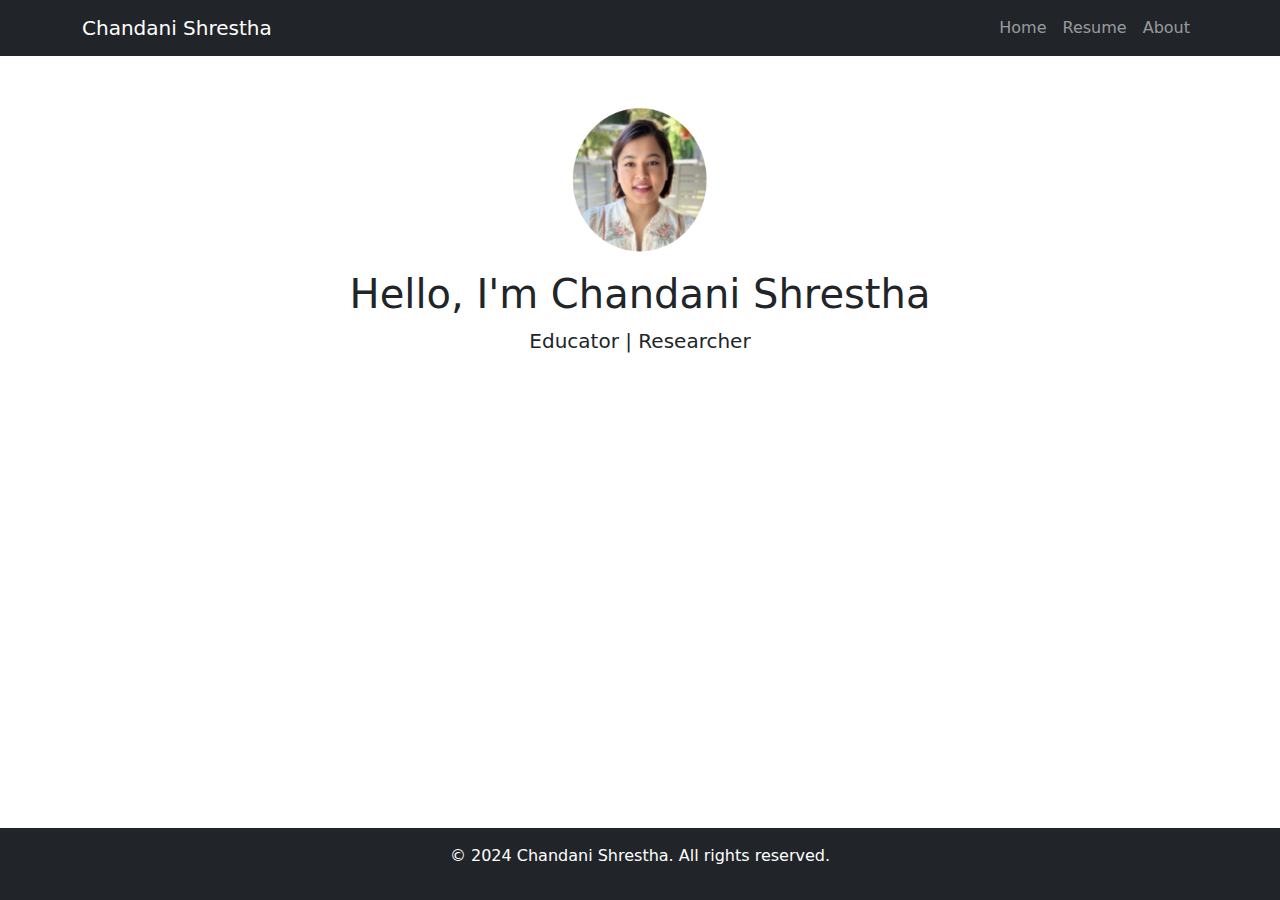
<file: index.html>
<!DOCTYPE html>
<html lang="en">
<head>
  <meta charset="UTF-8">
  <meta name="viewport" content="width=device-width, initial-scale=1.0">
  <title>Portfolio - Chandani Shrestha</title>
  <link rel="stylesheet" href="style.css">
  <link rel="stylesheet" href="https://cdn.jsdelivr.net/npm/bootstrap@5.3.2/dist/css/bootstrap.min.css">
</head>
<body>
  <nav class="navbar navbar-expand-lg navbar-dark bg-dark">
    <div class="container">
      <a class="navbar-brand" href="#">Chandani Shrestha</a>
      <button class="navbar-toggler" type="button" data-bs-toggle="collapse" data-bs-target="#navbarNav">
        <span class="navbar-toggler-icon"></span>
      </button>
      <div class="collapse navbar-collapse" id="navbarNav">
        <ul class="navbar-nav ms-auto">
          <li class="nav-item"><a class="nav-link" href="index.html">Home</a></li>
          <li class="nav-item"><a class="nav-link" href="resume.html">Resume</a></li>
          <li class="nav-item"><a class="nav-link" href="about.html">About</a></li>
        </ul>
      </div>
    </div>
  </nav>

  <div class="container text-center my-5">
    <img src="assets/shrestha.png" alt="Your Image" class="rounded-circle" width="150" height="150">
    <h1 class="mt-3">Hello, I'm Chandani Shrestha</h1>
    <p class="lead">Educator | Researcher</p>
  </div>

  <footer class="text-center bg-dark text-white py-3">
    <p>&copy; 2024 Chandani Shrestha. All rights reserved.</p>
  </footer>
</body>
</html>
</file>
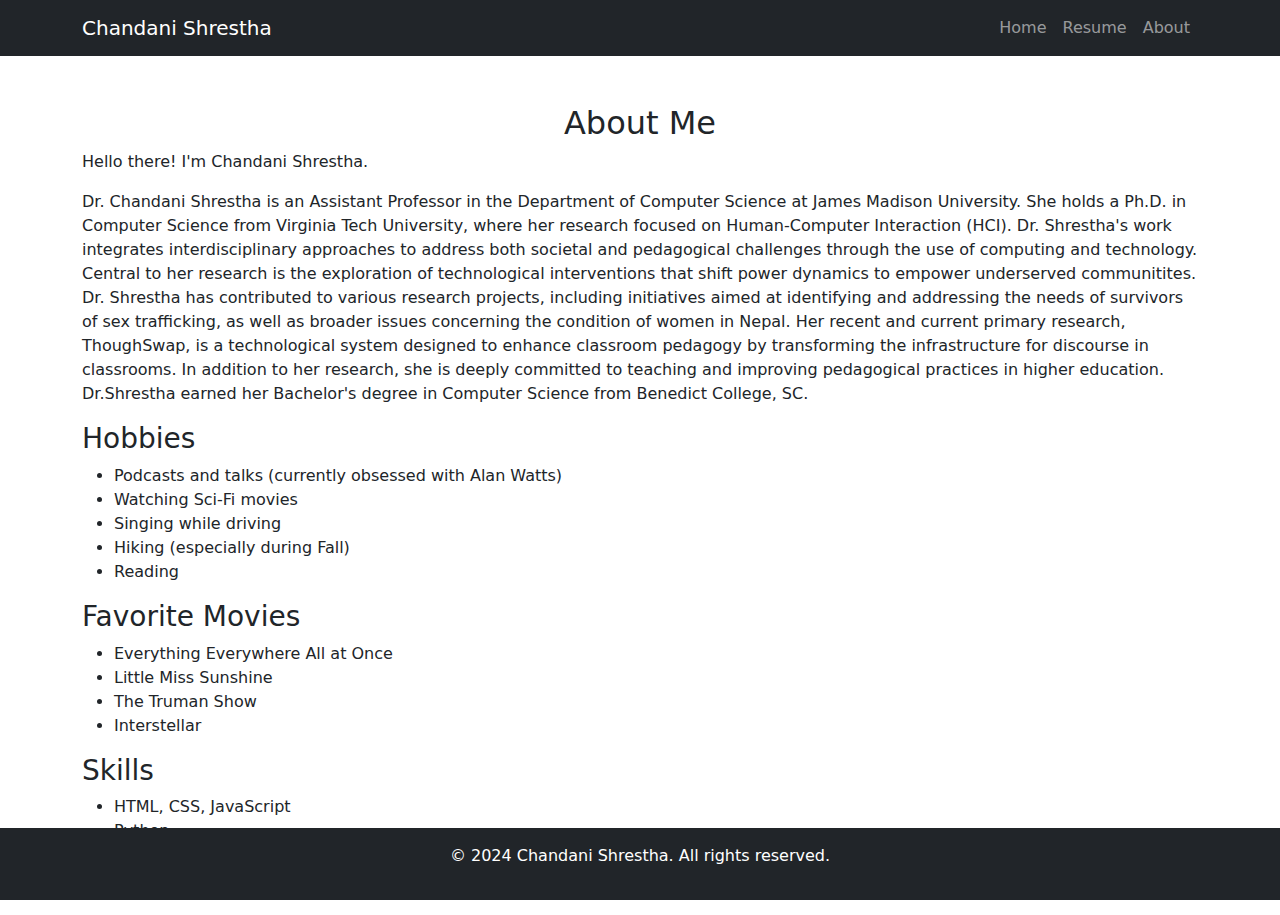
<file: about.html>
<!DOCTYPE html>
<html lang="en">
<head>
  <meta charset="UTF-8">
  <meta name="viewport" content="width=device-width, initial-scale=1.0">
  <title>About Me</title>
  <link rel="stylesheet" href="style.css">
  <link rel="stylesheet" href="https://cdn.jsdelivr.net/npm/bootstrap@5.3.2/dist/css/bootstrap.min.css">
</head>
<body>
  <nav class="navbar navbar-expand-lg navbar-dark bg-dark">
    <div class="container">
      <a class="navbar-brand" href="#">Chandani Shrestha</a>
      <div class="collapse navbar-collapse" id="navbarNav">
        <ul class="navbar-nav ms-auto">
          <li class="nav-item"><a class="nav-link" href="index.html">Home</a></li>
          <li class="nav-item"><a class="nav-link" href="resume.html">Resume</a></li>
          <li class="nav-item"><a class="nav-link" href="about.html">About</a></li>
        </ul>
      </div>
    </div>
  </nav>

  <div class="container my-5">
    <h2 class="text-center">About Me</h2>
    <p>Hello there! I'm Chandani Shrestha.</p>
    <p>Dr. Chandani Shrestha is an Assistant Professor in the Department of Computer Science at James Madison University. 
    She holds a Ph.D. in Computer Science from Virginia Tech University, where her research focused on Human-Computer Interaction (HCI). 
    Dr. Shrestha's work integrates interdisciplinary approaches to address both societal and pedagogical challenges through the use of computing and technology. 
    Central to her research is the exploration of technological interventions that shift power dynamics to empower underserved communitites. 
    Dr. Shrestha has contributed to various research projects, including initiatives aimed at identifying and addressing the needs of survivors 
    of sex trafficking, as well as broader issues concerning the condition of women in Nepal. Her recent and current primary research, ThoughSwap, is a technological system designed to enhance classroom pedagogy by transforming the infrastructure for discourse in classrooms. In addition to her research, she is deeply committed to teaching and improving pedagogical practices in higher education. 
    Dr.Shrestha earned her Bachelor's degree in Computer Science from Benedict College, SC.<p></p>

    <h3>Hobbies</h3>
    <ul>
      <li>Podcasts and talks (currently obsessed with Alan Watts) </li>
      <li>Watching Sci-Fi movies</li>
      <li>Singing while driving</li>
      <li>Hiking (especially during Fall)</li>
      <li>Reading</li>
    </ul>

    <h3>Favorite Movies</h3>
    <ul>
      <li>Everything Everywhere All at Once</li>
      <li>Little Miss Sunshine</li>
      <li>The Truman Show</li>
      <li>Interstellar</li>
    </ul>

    <h3>Skills</h3>
    <ul>
      <li>HTML, CSS, JavaScript</li>
      <li>Python</li>
      <li>Java</li>
    </ul>
  </div>

  <footer class="text-center bg-dark text-white py-3">
    <p>&copy; 2024 Chandani Shrestha. All rights reserved.</p>
  </footer>
</body>
</html>
</file>
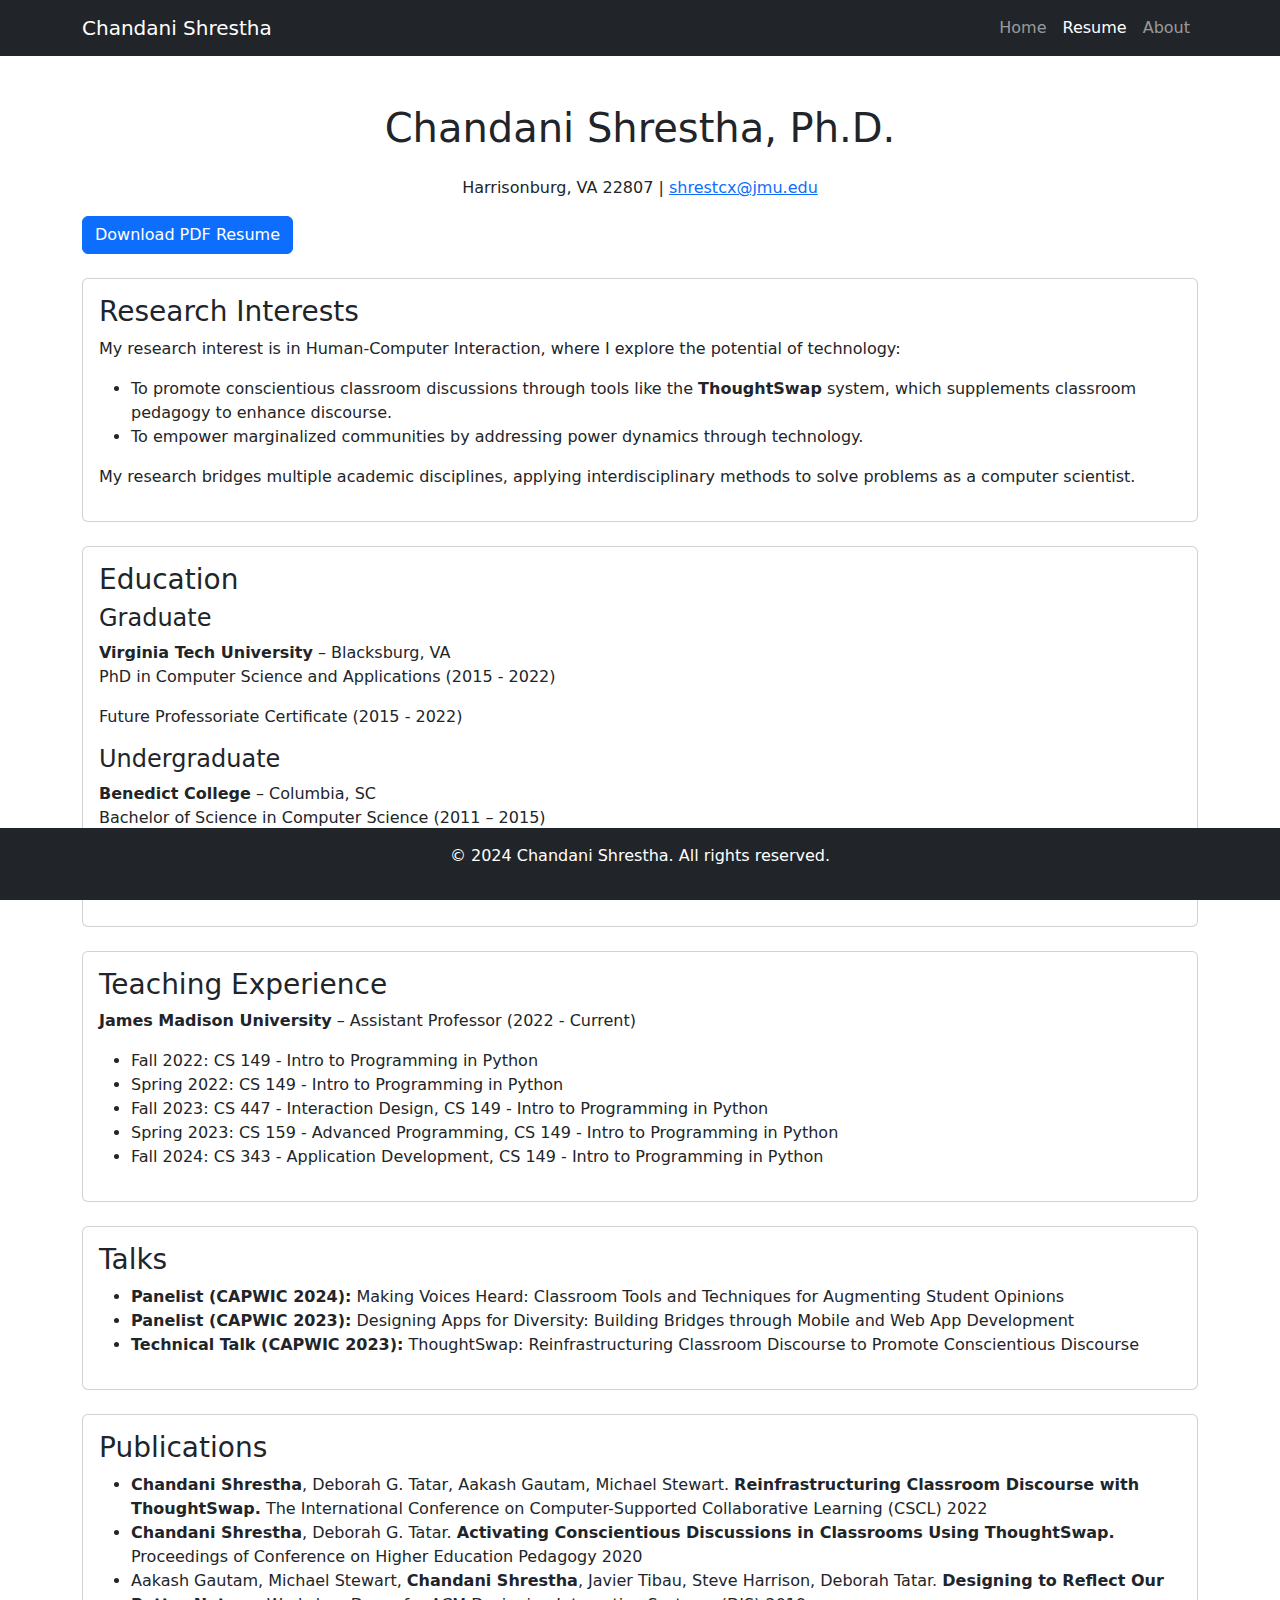
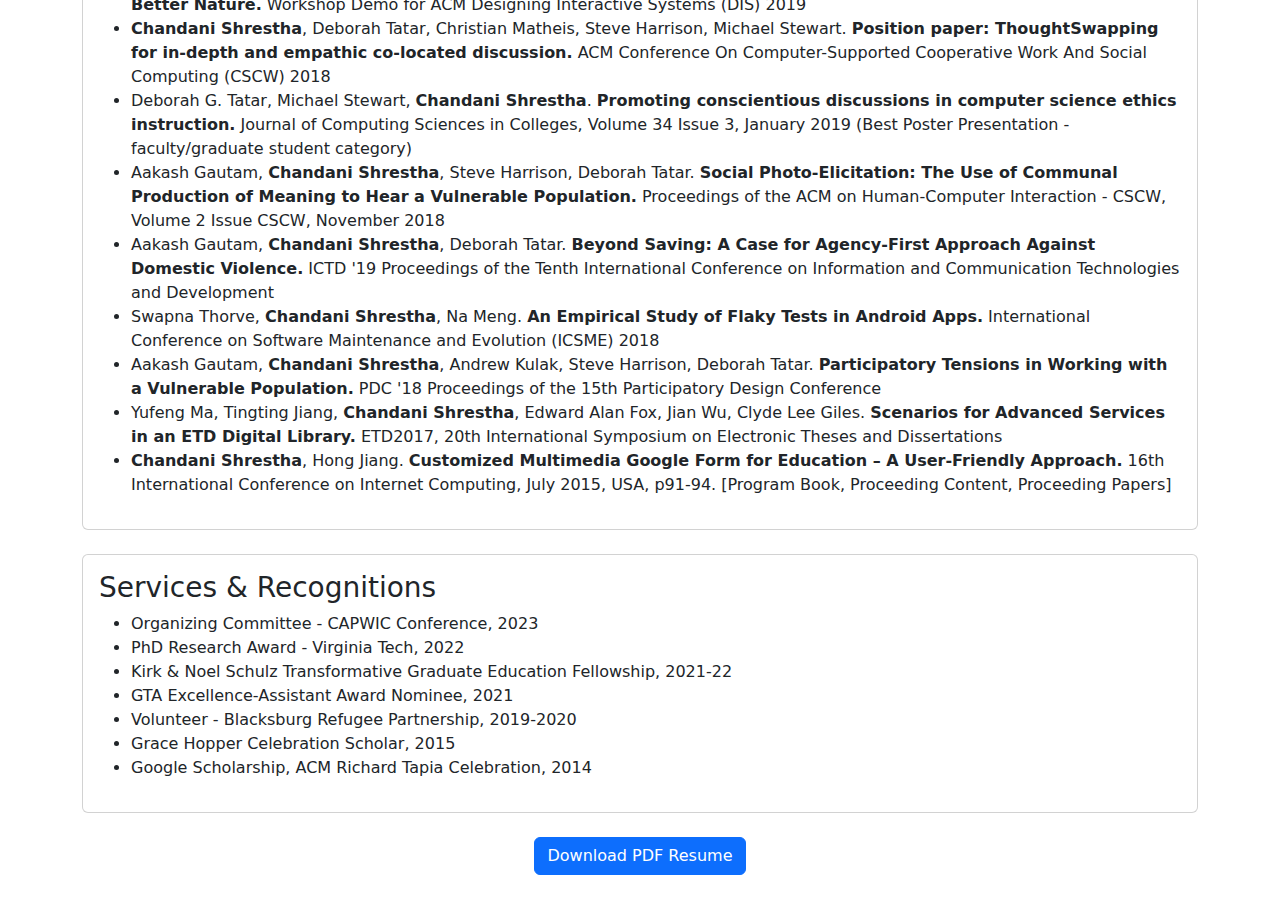
<file: resume.html>
<!DOCTYPE html>
<html lang="en">
<head>
  <meta charset="UTF-8">
  <meta name="viewport" content="width=device-width, initial-scale=1.0">
  <title>Chandani Shrestha - Resume</title>
  <link rel="stylesheet" href="style.css">

  <!-- Bootstrap CSS -->
  <link rel="stylesheet" href="https://cdn.jsdelivr.net/npm/bootstrap@5.3.2/dist/css/bootstrap.min.css">
  <!-- Bootstrap JS Bundle -->
  <script src="https://cdn.jsdelivr.net/npm/bootstrap@5.3.2/dist/js/bootstrap.bundle.min.js"></script>
</head>
<body>
  <!-- Navigation -->
  <nav class="navbar navbar-expand-lg navbar-dark bg-dark">
    <div class="container">
      <a class="navbar-brand" href="#">Chandani Shrestha</a>
      <button class="navbar-toggler" type="button" data-bs-toggle="collapse" data-bs-target="#navbarNav">
        <span class="navbar-toggler-icon"></span>
      </button>
      <div class="collapse navbar-collapse" id="navbarNav">
        <ul class="navbar-nav ms-auto">
          <li class="nav-item"><a class="nav-link" href="index.html">Home</a></li>
          <li class="nav-item"><a class="nav-link active" href="resume.html">Resume</a></li>
          <li class="nav-item"><a class="nav-link" href="about.html">About</a></li>
        </ul>
      </div>
    </div>
  </nav>

  <!-- Main Content -->
  <div class="container my-5">
    <h1 class="text-center mb-4">Chandani Shrestha, Ph.D.</h1>
    <p class="text-center">Harrisonburg, VA 22807 | <a href="mailto:shrestcx@jmu.edu">shrestcx@jmu.edu</a></p>
    <a href="assets/shresthac_cv.pdf" class="btn btn-primary" download>Download PDF Resume</a>
    <div class="card my-4">
      <div class="card-body">
        <h3 class="card-title">Research Interests</h3>
        <p>My research interest is in Human-Computer Interaction, where I explore the potential of technology:</p>
        <ul>
          <li>To promote conscientious classroom discussions through tools like the <strong>ThoughtSwap</strong> system, which supplements classroom pedagogy to enhance discourse.</li>
          <li>To empower marginalized communities by addressing power dynamics through technology.</li>
        </ul>
        <p>My research bridges multiple academic disciplines, applying interdisciplinary methods to solve problems as a computer scientist.</p>
      </div>
    </div>

    <div class="card my-4">
      <div class="card-body">
        <h3 class="card-title">Education</h3>
        <h4>Graduate</h4>
        <p><strong>Virginia Tech University</strong> – Blacksburg, VA<br>PhD in Computer Science and Applications (2015 - 2022)</p>
        <p>Future Professoriate Certificate (2015 - 2022)</p>

        <h4>Undergraduate</h4>
        <p><strong>Benedict College</strong> – Columbia, SC<br>Bachelor of Science in Computer Science (2011 – 2015)</p>
        <p><strong>Al Akhawayn University</strong> – Ifrane, Morocco<br>Student Exchange Ambassador (Fall, 2013)</p>
      </div>
    </div>

    <div class="card my-4">
      <div class="card-body">
        <h3 class="card-title">Teaching Experience</h3>
        <p><strong>James Madison University</strong> – Assistant Professor (2022 - Current)</p>
        <ul>
          <li>Fall 2022: CS 149 - Intro to Programming in Python</li>
          <li>Spring 2022: CS 149 - Intro to Programming in Python</li>
          <li>Fall 2023: CS 447 - Interaction Design, CS 149 - Intro to Programming in Python</li>
          <li>Spring 2023: CS 159 - Advanced Programming, CS 149 - Intro to Programming in Python</li>
          <li>Fall 2024: CS 343 - Application Development, CS 149 - Intro to Programming in Python</li>
        </ul>
      </div>
    </div>

    <div class="card my-4">
      <div class="card-body">
        <h3 class="card-title">Talks</h3>
        <ul>
          <li><strong>Panelist (CAPWIC 2024):</strong>  Making Voices Heard: Classroom Tools and Techniques for Augmenting Student Opinions</li>
          <li><strong>Panelist (CAPWIC 2023):</strong> Designing Apps for Diversity: Building Bridges through Mobile and Web App Development</li>
          <li><strong>Technical Talk (CAPWIC 2023):</strong> ThoughtSwap: Reinfrastructuring Classroom Discourse to Promote Conscientious Discourse</li>
        </ul>
      </div>
    </div>

    <div class="card my-4">
        <div class="card-body">
          <h3 class="card-title">Publications</h3>
          <ul>
            <li><strong>Chandani Shrestha</strong>, Deborah G. Tatar, Aakash Gautam, Michael Stewart. 
              <strong>Reinfrastructuring Classroom Discourse with ThoughtSwap.</strong> 
              The International Conference on Computer-Supported Collaborative Learning (CSCL) 2022
            </li>
            <li><strong>Chandani Shrestha</strong>, Deborah G. Tatar. 
              <strong>Activating Conscientious Discussions in Classrooms Using ThoughtSwap.</strong> 
              Proceedings of Conference on Higher Education Pedagogy 2020
            </li>
            <li>Aakash Gautam, Michael Stewart, <strong>Chandani Shrestha</strong>, Javier Tibau, Steve Harrison, Deborah Tatar. 
              <strong>Designing to Reflect Our Better Nature.</strong> Workshop Demo for ACM Designing Interactive Systems (DIS) 2019
            </li>
            <li><strong>Chandani Shrestha</strong>, Deborah Tatar, Christian Matheis, Steve Harrison, Michael Stewart. 
              <strong>Position paper: ThoughtSwapping for in-depth and empathic co-located discussion.</strong> 
              ACM Conference On Computer-Supported Cooperative Work And Social Computing (CSCW) 2018
            </li>
            <li>Deborah G. Tatar, Michael Stewart, <strong>Chandani Shrestha</strong>. 
              <strong>Promoting conscientious discussions in computer science ethics instruction.</strong> 
              Journal of Computing Sciences in Colleges, Volume 34 Issue 3, January 2019 
              (Best Poster Presentation - faculty/graduate student category)
            </li>
            <li>Aakash Gautam, <strong>Chandani Shrestha</strong>, Steve Harrison, Deborah Tatar. 
              <strong>Social Photo-Elicitation: The Use of Communal Production of Meaning to Hear a Vulnerable Population.</strong> 
              Proceedings of the ACM on Human-Computer Interaction - CSCW, Volume 2 Issue CSCW, November 2018
            </li>
            <li>Aakash Gautam, <strong>Chandani Shrestha</strong>, Deborah Tatar. 
              <strong>Beyond Saving: A Case for Agency-First Approach Against Domestic Violence.</strong> 
              ICTD '19 Proceedings of the Tenth International Conference on Information and Communication Technologies and Development
            </li>
            <li>Swapna Thorve, <strong>Chandani Shrestha</strong>, Na Meng. 
              <strong>An Empirical Study of Flaky Tests in Android Apps.</strong> 
              International Conference on Software Maintenance and Evolution (ICSME) 2018
            </li>
            <li>Aakash Gautam, <strong>Chandani Shrestha</strong>, Andrew Kulak, Steve Harrison, Deborah Tatar. 
              <strong>Participatory Tensions in Working with a Vulnerable Population.</strong> 
              PDC '18 Proceedings of the 15th Participatory Design Conference
            </li>
            <li>Yufeng Ma, Tingting Jiang, <strong>Chandani Shrestha</strong>, Edward Alan Fox, Jian Wu, Clyde Lee Giles. 
              <strong>Scenarios for Advanced Services in an ETD Digital Library.</strong> 
              ETD2017, 20th International Symposium on Electronic Theses and Dissertations
            </li>
            <li><strong>Chandani Shrestha</strong>, Hong Jiang. 
              <strong>Customized Multimedia Google Form for Education – A User-Friendly Approach.</strong> 
              16th International Conference on Internet Computing, July 2015, USA, p91-94. 
              [Program Book, Proceeding Content, Proceeding Papers]
            </li>
          </ul>
        </div>
      </div>
      

    <div class="card my-4">
      <div class="card-body">
        <h3 class="card-title">Services & Recognitions</h3>
        <ul>
          <li>Organizing Committee - CAPWIC Conference, 2023</li>
          <li>PhD Research Award - Virginia Tech, 2022</li>
          <li>Kirk & Noel Schulz Transformative Graduate Education Fellowship, 2021-22</li>
          <li>GTA Excellence-Assistant Award Nominee, 2021</li>
          <li>Volunteer - Blacksburg Refugee Partnership, 2019-2020</li>
          <li>Grace Hopper Celebration Scholar, 2015</li>
          <li>Google Scholarship, ACM Richard Tapia Celebration, 2014</li>
        </ul>
      </div>
    </div>

    <div class="text-center mt-4">
      <a href="assets/resume.pdf" class="btn btn-primary" download>Download PDF Resume</a>
    </div>
  </div>

  <footer class="text-center bg-dark text-white py-3">
    <p>&copy; 2024 Chandani Shrestha. All rights reserved.</p>
  </footer>
</body>
</html>
</file>
<file: style.css>
body {
    font-family: 'Arial', sans-serif;
  }
  
  nav {
    margin-bottom: 20px;
  }
  
  h1, h2 {
    color: #343a40;
  }
  
  footer {
    position: fixed;
    bottom: 0;
    width: 100%;
  }
</file>
